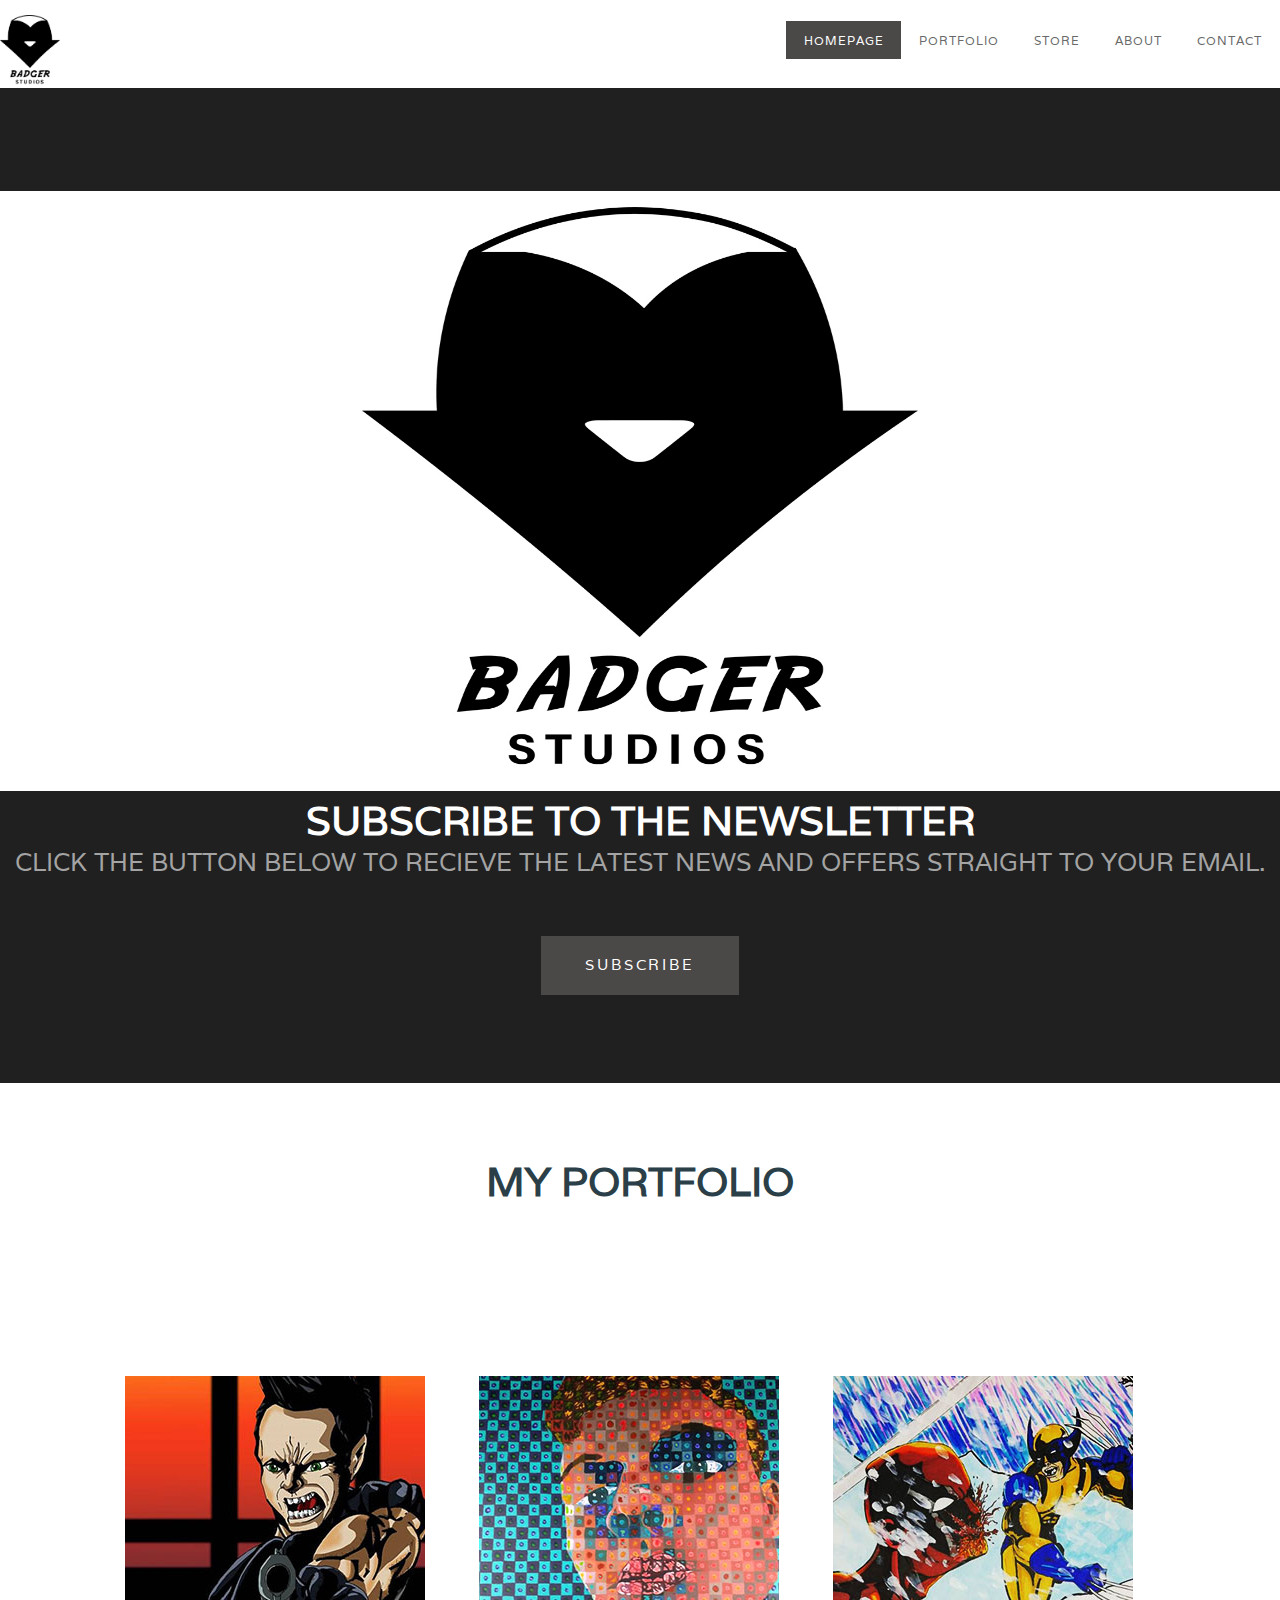
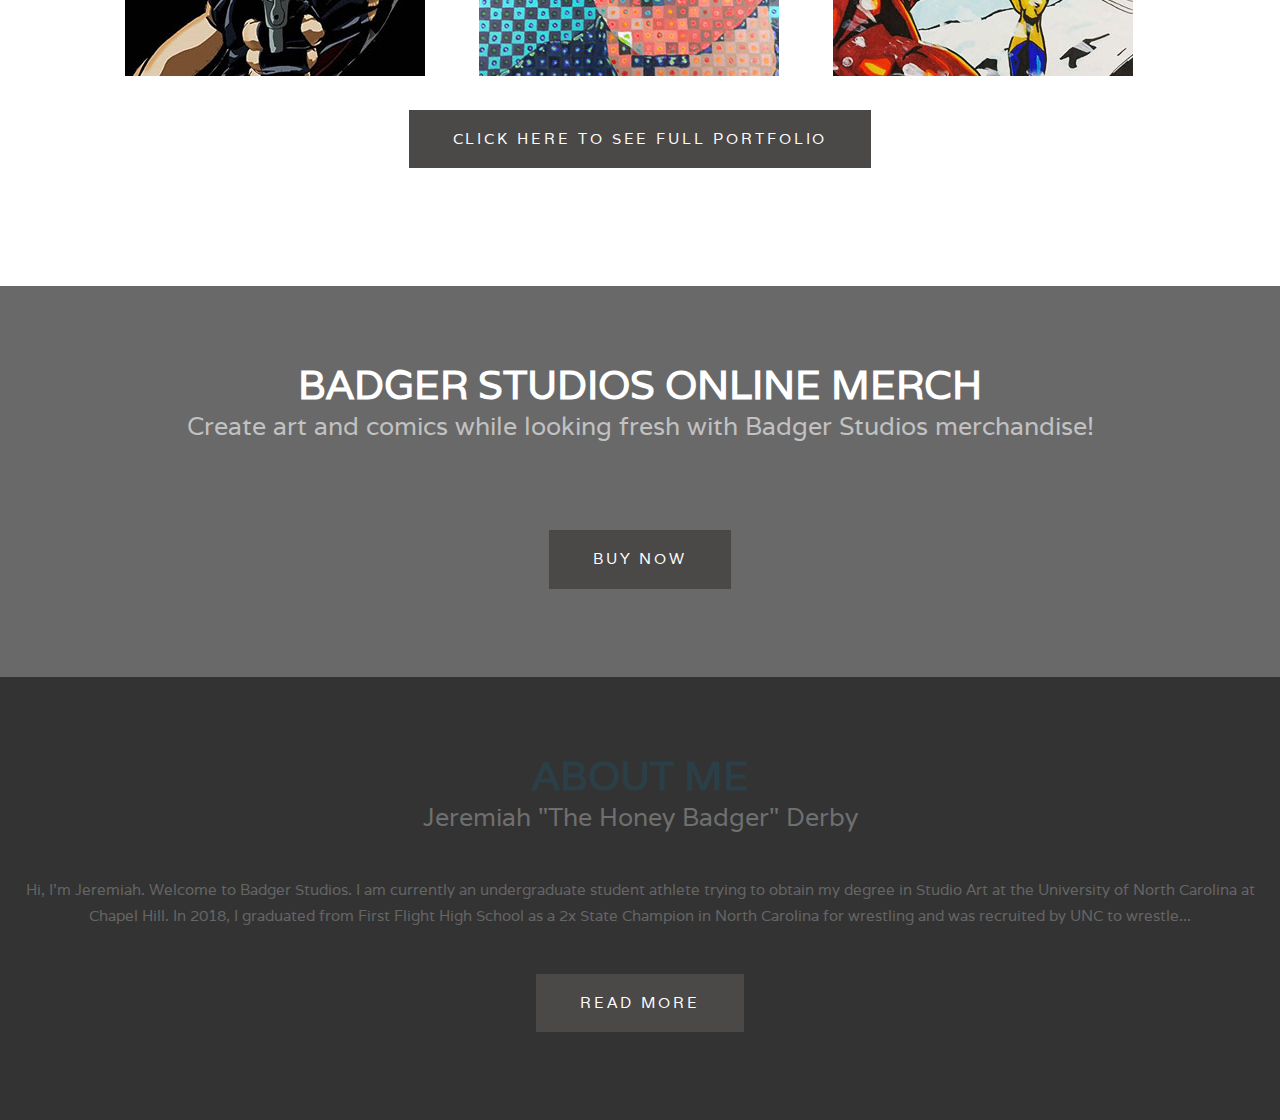
<file: index.html>
<!DOCTYPE html>

<html>
<head>
<meta http-equiv="Content-Type" content="text/html; charset=utf-8" />
<title></title>
<meta name="keywords" content="" />
<meta name="description" content="" />
<link href="http://fonts.googleapis.com/css?family=Varela" rel="stylesheet" />
<link href="default.css" rel="stylesheet" type="text/css" media="all" />
<link href="fonts.css" rel="stylesheet" type="text/css" media="all" />

</head>
<body>
<div id="wrapper">
	<div id="header-wrapper">
	<div id="header" class="container">
		<div id="logo">
			<a href="#">
			    <img src="images/Badger%20Studios%20Logo.png" alt="Badger Studios" style="width:60px;height:70px;">
			</a>
		</div>
		<div id="menu">
			<ul>
				<li class="current_page_item"><a href="#" accesskey="1" title="">Homepage</a></li>
				<li><a href="portfolio/portfolio.html" accesskey="2" title="">Portfolio</a></li>
				<li><a href="store/store.html" accesskey="3" title="">Store</a></li>
				<li><a href="about/about.html" accesskey="4" title="">About</a></li>
				<li><a href="contact/contact.html" accesskey="5" title="">Contact</a></li>
			</ul>
		</div>
	</div>
	</div>
	<div id="banner">
		<div class="container">
		<img src= "images/Wallpaper.jpg" alt="Badger Studios" style="width:100%;height:600px">
			<div class="title">
				<h2>Subscribe To The Newsletter</h2>
				<span class="byline">Click the button below to recieve the latest news and offers straight to your email.</span> </div>
			<ul class="actions">
				<li><a href="#" class="button">Subscribe</a></li>
			</ul>
		</div>
	</div>
	<div id="extra" class="container">
		<div class="title">
			<h2>My Portfolio</h2>
			<span class="byline"></span> </div>
			<div id="portfolio">
			<div class="preview">
			    <img src="images/preview1.jpg" alt="Rue Issue 1">
			</div>
                <div class="preview">
                    <img src="images/preview2.jpg" alt="Chuckclose Self Portrait">
                </div>
                <div class="preview">
                    <img src="images/preview3.jpg" alt="Wolverine V.S. Deadpool">
                </div>
        </div>
			<ul class="actions">
			<li><a href="portfolio/portfolio.html" class="button">Click Here To See Full Portfolio</a></li>
		</ul>
		</div>
		
	</div>
	<div id="featured">
		<div class="container">
			<div class="title">
				<h2>Badger Studios Online Merch</h2>
				<span class="byline">Create art and comics while looking fresh with Badger Studios merchandise!</span> </div>
			
		</div>
		<ul class="actions">
			<li><a href="store/store.html" class="button">Buy Now</a></li>
		</ul>
		
	</div>
	<div id="page" class="container">
		<div class="title">
			<h2>About Me</h2>
			<span class="byline">Jeremiah "The Honey Badger" Derby</span> </div>
		<p>Hi, I'm Jeremiah. Welcome to Badger Studios. I am currently an undergraduate student athlete trying to obtain my degree in Studio Art at the University of North Carolina at Chapel Hill. In 2018, I graduated from First Flight High School as a 2x State Champion in North Carolina for wrestling and was recruited by UNC to wrestle... </p>
		<ul class="actions">
			<li><a href="about/about.html" class="button">Read More</a></li>
		</ul>
</div>
</body>
</html>
</file>
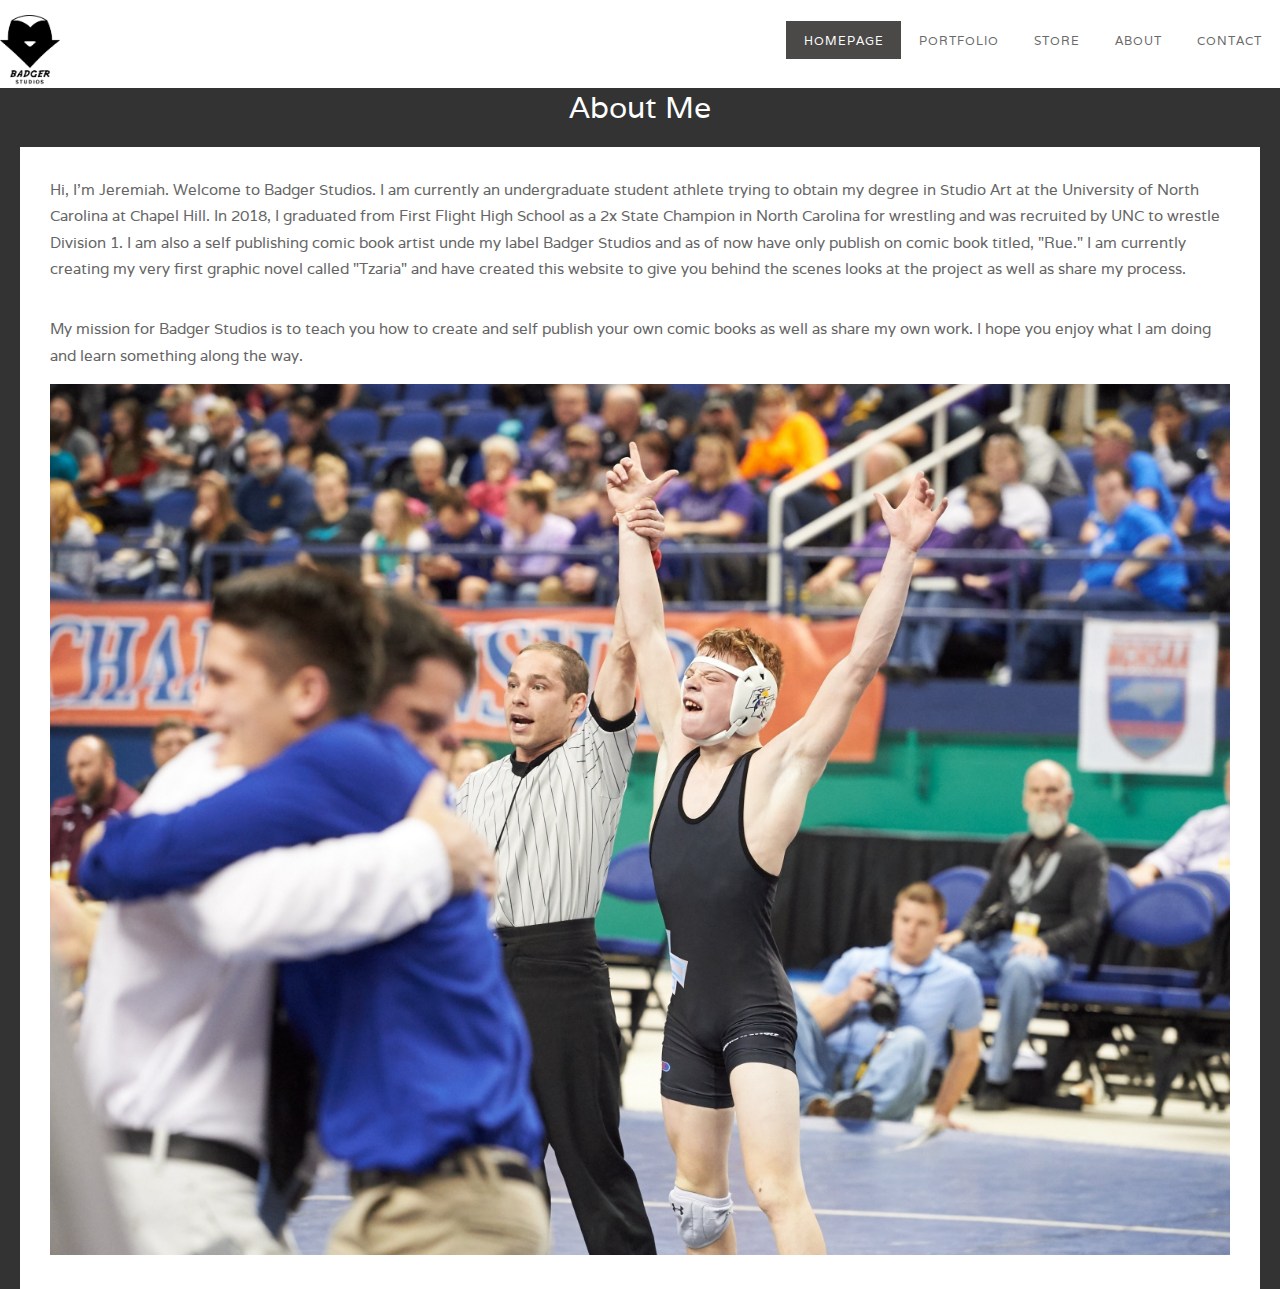
<file: about/about.html>
<!DOCTYPE html>

<html>
<head>
<meta http-equiv="Content-Type" content="text/html; charset=utf-8" />
<title></title>
<meta name="keywords" content="" />
<meta name="description" content="" />
<link href="http://fonts.googleapis.com/css?family=Varela" rel="stylesheet" />
<link href="about_styles.css" rel="stylesheet" type="text/css" media="all" />
<link href="../fonts.css" rel="stylesheet" type="text/css" media="all" />

</head>
<body>
<div id="wrapper">
	<div id="header-wrapper">
	<div id="header" class="container">
		<div id="logo">
			<a href="#">
			    <img src="../images/Badger%20Studios%20Logo.png" alt="Badger Studios" style="width:60px;height:70px;">
			</a>
		</div>
		<div id="menu">
			<ul>
				<li class="current_page_item"><a href="../index.html" accesskey="1" title="">Homepage</a></li>
				<li><a href="../portfolio/portfolio.html" accesskey="2" title="">Portfolio</a></li>
				<li><a href="../store/store.html" accesskey="3" title="">Store</a></li>
				<li><a href="../about/about.html" accesskey="4" title="">About</a></li>
				<li><a href="../contact/contact.html" accesskey="5" title="">Contact</a></li>
			</ul>
		</div>
	</div>
	</div>
    <div id="about_me">About Me</div>
    <div class="text">
    <p>Hi, I'm Jeremiah. Welcome to Badger Studios. I am currently an undergraduate student athlete trying to obtain my degree in Studio Art at the University of North Carolina at Chapel Hill. In 2018, I graduated from First Flight High School as a 2x State Champion in North Carolina for wrestling and was recruited by UNC to wrestle Division 1. I am also a self publishing comic book artist unde my label <strong>Badger Studios</strong> and as of now have only publish on comic book titled, "Rue." I am currently creating my very first graphic novel called "Tzaria" and have created this website to give you behind the scenes looks at the project as well as share my process.</p>
    <br>
    <p>My mission for Badger Studios is to teach you how to create and self publish your own comic books as well as share my own work. I hope you enjoy what I am doing and learn something along the way.</p>
    <img src= "../images/states1.jpg" alt= "Jeremiah Derby" style="width:100%">
    </div>
    </div>
    </body>
</html>
</file>
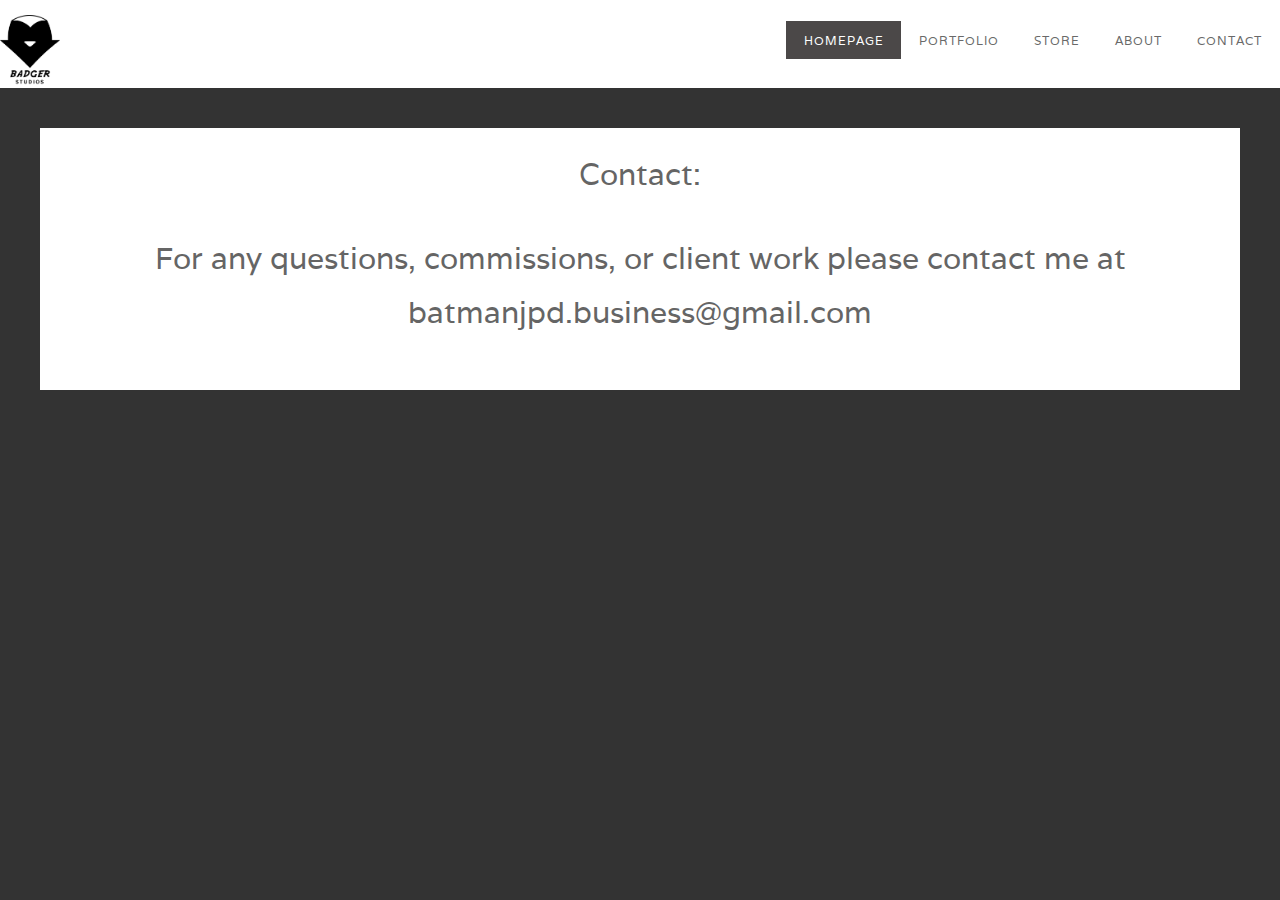
<file: contact/contact.html>
<!DOCTYPE html>

<html>
<head>
<meta http-equiv="Content-Type" content="text/html; charset=utf-8" />
<title></title>
<meta name="keywords" content="" />
<meta name="description" content="" />
<link href="http://fonts.googleapis.com/css?family=Varela" rel="stylesheet" />
<link href="contact_styles.css" rel="stylesheet" type="text/css" media="all" />
<link href="../fonts.css" rel="stylesheet" type="text/css" media="all" />

</head>
<body>
<div id="wrapper">
	<div id="header-wrapper">
	<div id="header" class="container">
		<div id="logo">
			<a href="#">
			    <img src="../images/Badger%20Studios%20Logo.png" alt="Badger Studios" style="width:60px;height:70px;">
			</a>
		</div>
		<div id="menu">
			<ul>
				<li class="current_page_item"><a href="../index.html" accesskey="1" title="">Homepage</a></li>
				<li><a href="../portfolio/portfolio.html" accesskey="2" title="">Portfolio</a></li>
				<li><a href="../store/store.html" accesskey="3" title="">Store</a></li>
				<li><a href="../about/about.html" accesskey="4" title="">About</a></li>
				<li><a href="../contact/contact.html" accesskey="5" title="">Contact</a></li>
			</ul>
		</div>
	</div>
	</div>
	
<div id="contact">
   <p>Contact:</p>
    <p>For any questions, commissions, or client work please contact me at batmanjpd.business@gmail.com</p>
</div>
    </div>
</body>
</html>
</file>
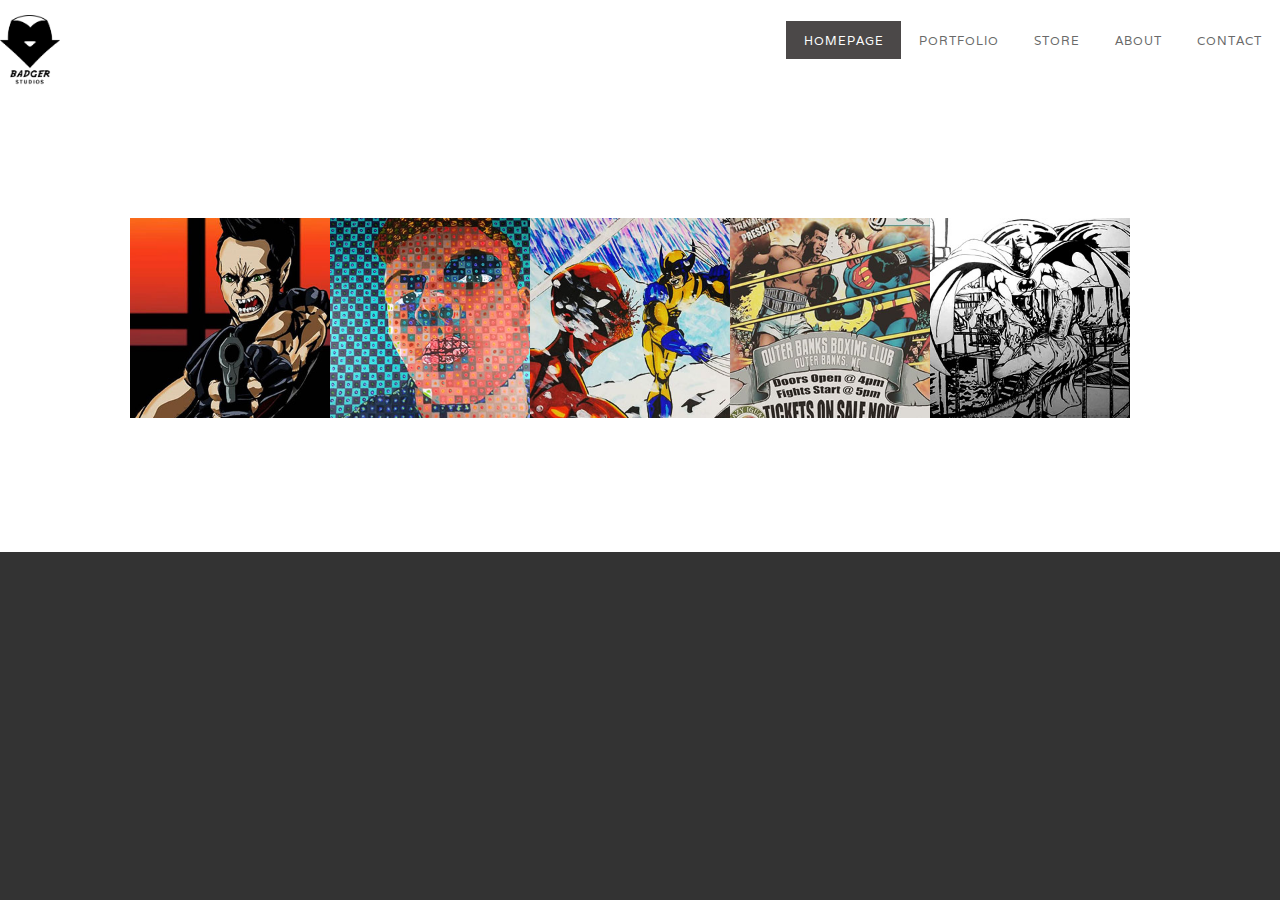
<file: portfolio/portfolio.html>
<!DOCTYPE html>

<html>
<head>
<meta http-equiv="Content-Type" content="text/html; charset=utf-8" />
<title></title>
<meta name="keywords" content="" />
<meta name="description" content="" />
<link href="http://fonts.googleapis.com/css?family=Varela" rel="stylesheet" />
<link href="port_styles.css" rel="stylesheet" type="text/css" media="all" />
<link href="../fonts.css" rel="stylesheet" type="text/css" media="all" />

</head>
<body>
<div id="wrapper">
	<div id="header-wrapper">
	<div id="header" class="container">
		<div id="logo">
			<a href="#">
			    <img src="../images/Badger%20Studios%20Logo.png" alt="Badger Studios" style="width:60px;height:70px;">
			</a>
		</div>
		<div id="menu">
			<ul>
				<li class="current_page_item"><a href="../index.html" accesskey="1" title="">Homepage</a></li>
				<li><a href="../portfolio/portfolio.html" accesskey="2" title="">Portfolio</a></li>
				<li><a href="../store/store.html" accesskey="3" title="">Store</a></li>
				<li><a href="../about/about.html" accesskey="4" title="">About</a></li>
				<li><a href="../contact/contact.html" accesskey="5" title="">Contact</a></li>
			</ul>
		</div>
	</div>
	</div>
    <div id="gallery">
        <div class="row">
            <div class="image">
                <img src="../images/preview1.jpg" alt="Rue Issue 1 Cover" style="width:200px;height:200px;">
            </div>
            <div class="image">
                <img src="../images/preview2.jpg" alt="Chuckclose Self Portrait" style="width:200px;height:200px;">
            </div>
            <div class="image">
                <img src="../images/preview3.jpg" alt="Wolverine V.S. Deadpool" style="width:200px;height:200px;">
            </div>
            <div class="image">
                <img src="../images/preview4.jpg" alt="Boxing Event Flyer" style="width:200px;height:200px;">
            </div>
            <div class="image">
                <img src="../images/preview5.jpg" alt="Batman and Red Hood" style="width:200px;height:200px;">
            </div>
        </div>
    </div>
    </div>
</body>
</html>
</file>
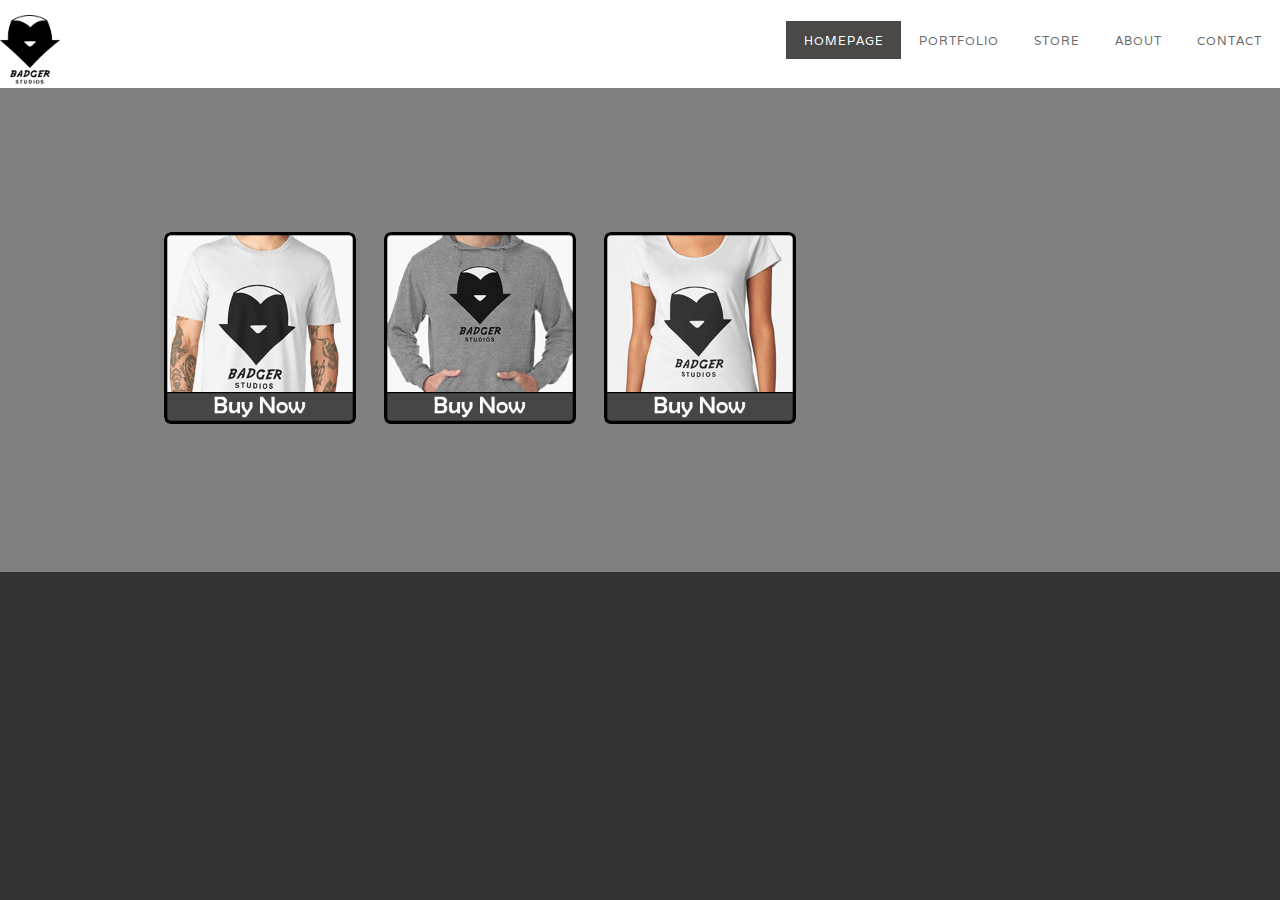
<file: store/store.html>
<!DOCTYPE html>

<html>
<head>
<meta http-equiv="Content-Type" content="text/html; charset=utf-8" />
<title></title>
<meta name="keywords" content="" />
<meta name="description" content="" />
<link href="http://fonts.googleapis.com/css?family=Varela" rel="stylesheet" />
<link href="store_styles.css" rel="stylesheet" type="text/css" media="all" />
<link href="../fonts.css" rel="stylesheet" type="text/css" media="all" />

</head>
<body>
<div id="wrapper">
	<div id="header-wrapper">
	<div id="header" class="container">
		<div id="logo">
			<a href="#">
			    <img src="../images/Badger%20Studios%20Logo.png" alt="Badger Studios" style="width:60px;height:70px;">
			</a>
		</div>
		<div id="menu">
			<ul>
				<li class="current_page_item"><a href="../index.html" accesskey="1" title="">Homepage</a></li>
				<li><a href="../portfolio/portfolio.html" accesskey="2" title="">Portfolio</a></li>
				<li><a href="../store/store.html" accesskey="3" title="">Store</a></li>
				<li><a href="../about/about.html" accesskey="4" title="">About</a></li>
				<li><a href="../contact/contact.html" accesskey="5" title="">Contact</a></li>
			</ul>
		</div>
	</div>
	</div>
	<div id="shop">
        <div class="products">
            <div class="item">
               <a href="https://www.redbubble.com/people/batmanjpd/works/35512653-badger-studios-logo?asc=u&p=mens-premium-t-shirt&rel=carousel">
                <img src="../images/item1.png" alt="Rue Issue 1 Cover" style="width:200px;height:200px;">
                </a>
            </div>
            <div class="item">
               <a href="https://www.redbubble.com/people/batmanjpd/works/35512653-badger-studios-logo?asc=u&p=womens-premium-t-shirt&rel=carousel">
                <img src="../images/item2.png" alt="Chuckclose Self Portrait" style="width:200px;height:200px;">
                </a>
            </div>
            <div class="item">
               <a href="https://www.redbubble.com/people/batmanjpd/works/35512653-badger-studios-logo?asc=u&p=lightweight-hoodie&rel=carousel">
                <img src="../images/item3.png" alt="Wolverine V.S. Deadpool" style="width:200px;height:200px;">
                </a>
            </div>
        </div>
    </div>
    </div>
</body>
</html>
</file>
<file: default.css>
html, body
	{
		height: 100%;
	}
	
	body
	{
		margin: 0px;
		padding: 0px;
		background: #333333;
		font-family: 'Varela', sans-serif;
		font-size: 11pt;
		font-weight: 300;
		color: #656565;
	}
	
	
	h1, h2, h3
	{
		margin: 0;
		padding: 0;
		font-weight: 700;
		color: #2B3F48;
	}
	
	p, ol, ul
	{
		margin-top: 0;
	}
	
	ol, ul
	{
		padding: 0;
		list-style: none;
	}
	
	ul.actions
	{
		text-align: center;
	}
		
		ul.actions li
		{
		}
	
	p
	{
		line-height: 180%;
	}
	
	strong
	{
	}
	
	a
	{
		color: #0000FF;
	}
	
	a:hover
	{
		text-decoration: none;
	}
	
	.container
	{
		overflow: hidden;
		margin: 0em auto;
		
	}
	


/*********************************************************************************/
/* List Styles                                                                   */
/*********************************************************************************/

	ul.staff
	{
		margin-bottom: 3em;
	}

	ul.staff li
	{
		display: inline-block;
	}
	
	ul.staff li img
	{
		width: 80%;
		border-radius: 50%;
	}


/*********************************************************************************/
/* Button Style                                                                  */
/*********************************************************************************/

	.button
	{
		display: inline-block;
		padding: 0em 3em;
		background: #4B4848;
		letter-spacing: 0.20em;
		line-height: 4em;
		text-decoration: none;
		text-transform: uppercase;
		font-weight: 400;
		font-size: 1em;
		color: #FFF;
	}
	
	.button:before
	{
		display: inline-block;
		background: #FFC31F;
		margin-right: 1em;
		width: 40px;
		height: 40px;
		line-height: 40px;
		border-radius: 20px;
		text-align: center;
		color: #272925;
	}
	
/*********************************************************************************/
/* Heading Titles                                                                */
/*********************************************************************************/

	.title
	{
		margin-bottom: 3em;
	}
	
	.title h2
	{
		text-transform: uppercase;
		font-size: 2.7em;
	}
	
	.title .byline
	{
		font-size: 1.7em;
		color: #6F6F6F;
	}
		
/*********************************************************************************/
/* 4-column                                                                      */
/*********************************************************************************/

	.box1,
	.box2,
	.box3,
	.box4
	{
		width: 235px;
	}
	
	.box1,
	.box2,
	.box3,
	{
		float: left;
		margin-right: 20px;
	}
	
	.box4
	{
		float: right;
	}
	
/*********************************************************************************/
/* 3-column                                                                      */
/*********************************************************************************/

	.boxA,
	.boxB,
	.boxC
	{
		width: 320px;
	}

	.boxA,
	.boxB
	{
		float: left;
		margin-right: 20px;
	}
	
	.boxC
	{
		float: left;
	}

/*********************************************************************************/
/* 2-column                                                                      */
/*********************************************************************************/

	.tbox1,
	.tbox2
	{
		width: 575px;
	}
	
	.tbox1
	{
		float: left;
	}

	.tbox2
	{
		float: right;
	}
	
	#wrapper
	{
		background: #FFF;
	}

/*********************************************************************************/
/* Header                                                                        */
/*********************************************************************************/

	#header-wrapper
	{
		background: white;
	}

	#header
	{
		position: relative;
		padding: 3em 0em;
	}

/*********************************************************************************/
/* Logo                                                                          */
/*********************************************************************************/

	#logo
	{
		position: absolute;
		top: 1em;
		left: 0;
	}
	
	#logo h1
	{
		color: #FFF;
	}
	
	#logo a
	{
		text-decoration: none;
		text-transform: uppercase;
		color: #FFF;
	}

/*********************************************************************************/
/* Menu                                                                          */
/*********************************************************************************/

	#menu
	{
		position: absolute;
		top: 2em;
		right: 0;
	}
	
	#menu ul
	{
		display: inline-block;
	}
	
	#menu li
	{
		display: block;
		float: left;
		text-align: center;
	}
	
	#menu li a, #menu li span
	{
		padding: 1em 1.5em;
		letter-spacing: 1px;
		text-decoration: none;
		text-transform: uppercase;
		font-size: 0.8em;
		color: dimgray;
	}
	
	#menu li:hover a, #menu li.active a, #menu li.active span
	{
		color: lightskyblue;
	}
	
	#menu .current_page_item a
	{
		background: #4B4848;
		color: #FFF;
	}
	
	#menu .icon
	{
	}

/*********************************************************************************/
/* Banner                                                                        */
/*********************************************************************************/

	#banner
	{
		overflow: hidden;
		padding: 7em 0em 5em 0em;
		background: #202020;
		background-size: cover;
		text-align: center;
		color: rgba(255,255,255,.8);
	}

	#banner .title
	{
		margin-bottom: 1em;
		text-transform: uppercase !important;
	}

	#banner .title h2
	{
		color: #FFF;
	}

	#banner .title .byline
	{
		color: rgba(255,255,255,.6);
	}
	
	#banner .button
	{
		margin-top: 3em;
		background: #4B4848 !important;
	}

/*********************************************************************************/
/* Page                                                                          */
/*********************************************************************************/

	#page
	{
		padding: 5em 0em;
		text-align: center;
	}
	
	#page .button
	{
		margin-top: 2em;
		display: inline-block;
		text-align: center;
	}

/*********************************************************************************/
/* Featured                                                                      */
/*********************************************************************************/

	#featured
	{
		overflow: hidden;
		padding: 5em 0em;
		background: dimgray;
		color: rgba(255,255,255,.8);
		text-align: center;
	}

	#featured a
	{
		color: rgba(255,255,255,1);
	}
	
	#featured .button
	{
		margin-top: 3em;
		font-size: 1em;
		color: white;
	}

	#featured .title
	{
	}

	#featured .title h2
	{
		color: #FFF;
	}

	#featured .title .byline
	{
		color: rgba(255,255,255,.6);
	}

/*********************************************************************************/
/* Featured                                                                      */
/*********************************************************************************/



	#extra
	{
		overflow: hidden;
		padding: 5em 0em;
	}
	
	#extra .title
	{
		text-align: center;
	}
	
	#extra .button
	{
		
        margin-top: 2em;
        margin-bottom: 2em;
	}
	
	#extra .fa
	{
		display: block;
		margin-bottom: 0.5em;
		text-align: center;
		font-size: 3em;
	}

.portfolio {
     border: 1px solid #ccc;
    text-align: center;
}

.preview {
   display: inline-block;
    width: 100px;
    height: 100px;
    background: #ccc;
    margin: 125px;
}
</file>
<file: about/about_styles.css>
html, body
	{
		height: 100%;
	}
	
	body
	{
		margin: 0px;
		padding: 0px;
		background: #333333;
		font-family: 'Varela', sans-serif;
		font-size: 11pt;
		font-weight: 300;
		color: #656565;
	}
	
	
	h1, h2, h3
	{
		margin: 0;
		padding: 0;
		font-weight: 700;
		color: #2B3F48;
	}
	
	p, ol, ul
	{
		margin-top: 0;
	}
	
	ol, ul
	{
		padding: 0;
		list-style: none;
	}
	
	ul.actions
	{
		text-align: center;
	}
		
		ul.actions li
		{
		}
	
	p
	{
		line-height: 180%;
	}
	
	strong
	{
	}
	
	a
	{
		color: #0000FF;
	}
	
	a:hover
	{
		text-decoration: none;
	}
	
	.container
	{
		overflow: hidden;
		margin: 0em auto;
		
	}
	


/*********************************************************************************/
/* List Styles                                                                   */
/*********************************************************************************/

	ul.staff
	{
		margin-bottom: 3em;
	}

	ul.staff li
	{
		display: inline-block;
	}
	
	ul.staff li img
	{
		width: 80%;
		border-radius: 50%;
	}
/*********************************************************************************/
/* Heading Titles                                                                */
/*********************************************************************************/

	.title
	{
		margin-bottom: 3em;
	}
	
	.title h2
	{
		text-transform: uppercase;
		font-size: 2.7em;
	}
	
	.title .byline
	{
		font-size: 1.7em;
		color: #6F6F6F;
	}

/*********************************************************************************/
/* Header                                                                        */
/*********************************************************************************/

	#header-wrapper
	{
		background: white;
	}

	#header
	{
		position: relative;
		padding: 3em 0em;
	}

/*********************************************************************************/
/* Logo                                                                          */
/*********************************************************************************/

	#logo
	{
		position: absolute;
		top: 1em;
		left: 0;
	}
	
	#logo h1
	{
		color: #FFF;
	}
	
	#logo a
	{
		text-decoration: none;
		text-transform: uppercase;
		color: #FFF;
	}

/*********************************************************************************/
/* Menu                                                                          */
/*********************************************************************************/

	#menu
	{
		position: absolute;
		top: 2em;
		right: 0;
	}
	
	#menu ul
	{
		display: inline-block;
	}
	
	#menu li
	{
		display: block;
		float: left;
		text-align: center;
	}
	
	#menu li a, #menu li span
	{
		padding: 1em 1.5em;
		letter-spacing: 1px;
		text-decoration: none;
		text-transform: uppercase;
		font-size: 0.8em;
		color: dimgray;
	}
	
	#menu li:hover a, #menu li.active a, #menu li.active span
	{
		color: lightskyblue;
	}
	
	#menu .current_page_item a
	{
		background: #4B4848;
		color: #FFF;
	}
	
	#menu .icon
	{
	}
#about_me{
    text-align: center;
    color:white;
    font-size: 30px;
}

.text {
    background-color: white;
    margin: 20px;
    padding: 30px;
}
</file>
<file: contact/contact_styles.css>
html, body
	{
		height: 100%;
	}
	
	body
	{
		margin: 0px;
		padding: 0px;
		background: #333333;
		font-family: 'Varela', sans-serif;
		font-size: 11pt;
		font-weight: 300;
		color: #656565;
	}
	
	
	h1, h2, h3
	{
		margin: 0;
		padding: 0;
		font-weight: 700;
		color: #2B3F48;
	}
	
	p, ol, ul
	{
		margin-top: 0;
	}
	
	ol, ul
	{
		padding: 0;
		list-style: none;
	}
	
	ul.actions
	{
		text-align: center;
	}
		
		ul.actions li
		{
		}
	
	p
	{
		line-height: 180%;
	}
	
	strong
	{
	}
	
	a
	{
		color: #0000FF;
	}
	
	a:hover
	{
		text-decoration: none;
	}
	
	.container
	{
		overflow: hidden;
		margin: 0em auto;
		
	}
	


/*********************************************************************************/
/* List Styles                                                                   */
/*********************************************************************************/

	ul.staff
	{
		margin-bottom: 3em;
	}

	ul.staff li
	{
		display: inline-block;
	}
	
	ul.staff li img
	{
		width: 80%;
		border-radius: 50%;
	}
/*********************************************************************************/
/* Heading Titles                                                                */
/*********************************************************************************/

	.title
	{
		margin-bottom: 3em;
	}
	
	.title h2
	{
		text-transform: uppercase;
		font-size: 2.7em;
	}
	
	.title .byline
	{
		font-size: 1.7em;
		color: #6F6F6F;
	}

/*********************************************************************************/
/* Header                                                                        */
/*********************************************************************************/

	#header-wrapper
	{
		background: white;
	}

	#header
	{
		position: relative;
		padding: 3em 0em;
	}

/*********************************************************************************/
/* Logo                                                                          */
/*********************************************************************************/

	#logo
	{
		position: absolute;
		top: 1em;
		left: 0;
	}
	
	#logo h1
	{
		color: #FFF;
	}
	
	#logo a
	{
		text-decoration: none;
		text-transform: uppercase;
		color: #FFF;
	}

/*********************************************************************************/
/* Menu                                                                          */
/*********************************************************************************/

	#menu
	{
		position: absolute;
		top: 2em;
		right: 0;
	}
	
	#menu ul
	{
		display: inline-block;
	}
	
	#menu li
	{
		display: block;
		float: left;
		text-align: center;
	}
	
	#menu li a, #menu li span
	{
		padding: 1em 1.5em;
		letter-spacing: 1px;
		text-decoration: none;
		text-transform: uppercase;
		font-size: 0.8em;
		color: dimgray;
	}
	
	#menu li:hover a, #menu li.active a, #menu li.active span
	{
		color: lightskyblue;
	}
	
	#menu .current_page_item a
	{
		background: #4B4848;
		color: #FFF;
	}
	
	#menu .icon
	{
	}

#contact {
    background-color: white;
    margin: 40px;
    text-align: center;
    font-size: 30px;
    padding: 20px;
}
</file>
<file: portfolio/port_styles.css>
html, body
	{
		height: 100%;
	}
	
	body
	{
		margin: 0px;
		padding: 0px;
		background: #333333;
		font-family: 'Varela', sans-serif;
		font-size: 11pt;
		font-weight: 300;
		color: #656565;
	}
	
	
	h1, h2, h3
	{
		margin: 0;
		padding: 0;
		font-weight: 700;
		color: #2B3F48;
	}
	
	p, ol, ul
	{
		margin-top: 0;
	}
	
	ol, ul
	{
		padding: 0;
		list-style: none;
	}
	
	ul.actions
	{
		text-align: center;
	}
		
		ul.actions li
		{
		}
	
	p
	{
		line-height: 180%;
	}
	
	strong
	{
	}
	
	a
	{
		color: #0000FF;
	}
	
	a:hover
	{
		text-decoration: none;
	}
	
	.container
	{
		overflow: hidden;
		margin: 0em auto;
		
	}
	


/*********************************************************************************/
/* List Styles                                                                   */
/*********************************************************************************/

	ul.staff
	{
		margin-bottom: 3em;
	}

	ul.staff li
	{
		display: inline-block;
	}
	
	ul.staff li img
	{
		width: 80%;
		border-radius: 50%;
	}
/*********************************************************************************/
/* Heading Titles                                                                */
/*********************************************************************************/

	.title
	{
		margin-bottom: 3em;
	}
	
	.title h2
	{
		text-transform: uppercase;
		font-size: 2.7em;
	}
	
	.title .byline
	{
		font-size: 1.7em;
		color: #6F6F6F;
	}

/*********************************************************************************/
/* Header                                                                        */
/*********************************************************************************/

	#header-wrapper
	{
		background: white;
	}

	#header
	{
		position: relative;
		padding: 3em 0em;
	}

/*********************************************************************************/
/* Logo                                                                          */
/*********************************************************************************/

	#logo
	{
		position: absolute;
		top: 1em;
		left: 0;
	}
	
	#logo h1
	{
		color: #FFF;
	}
	
	#logo a
	{
		text-decoration: none;
		text-transform: uppercase;
		color: #FFF;
	}

/*********************************************************************************/
/* Menu                                                                          */
/*********************************************************************************/

	#menu
	{
		position: absolute;
		top: 2em;
		right: 0;
	}
	
	#menu ul
	{
		display: inline-block;
	}
	
	#menu li
	{
		display: block;
		float: left;
		text-align: center;
	}
	
	#menu li a, #menu li span
	{
		padding: 1em 1.5em;
		letter-spacing: 1px;
		text-decoration: none;
		text-transform: uppercase;
		font-size: 0.8em;
		color: dimgray;
	}
	
	#menu li:hover a, #menu li.active a, #menu li.active span
	{
		color: lightskyblue;
	}
	
	#menu .current_page_item a
	{
		background: #4B4848;
		color: #FFF;
	}
	
	#menu .icon
	{
	}


#gallery {
    background-color: white;
}

.row {
    display: inline-flex;
    width: 80%;
    margin: 130px;
    flex-wrap: wrap;
}
</file>
<file: store/store_styles.css>
html, body
	{
		height: 100%;
	}
	
	body
	{
		margin: 0px;
		padding: 0px;
		background: #333333;
		font-family: 'Varela', sans-serif;
		font-size: 11pt;
		font-weight: 300;
		color: #656565;
	}
	
	
	h1, h2, h3
	{
		margin: 0;
		padding: 0;
		font-weight: 700;
		color: #2B3F48;
	}
	
	p, ol, ul
	{
		margin-top: 0;
	}
	
	ol, ul
	{
		padding: 0;
		list-style: none;
	}
	
	ul.actions
	{
		text-align: center;
	}
		
		ul.actions li
		{
		}
	
	p
	{
		line-height: 180%;
	}
	
	strong
	{
	}
	
	a
	{
		color: #0000FF;
	}
	
	a:hover
	{
		text-decoration: none;
	}
	
	.container
	{
		overflow: hidden;
		margin: 0em auto;
		
	}
	


/*********************************************************************************/
/* List Styles                                                                   */
/*********************************************************************************/

	ul.staff
	{
		margin-bottom: 3em;
	}

	ul.staff li
	{
		display: inline-block;
	}
	
	ul.staff li img
	{
		width: 80%;
		border-radius: 50%;
	}
/*********************************************************************************/
/* Heading Titles                                                                */
/*********************************************************************************/

	.title
	{
		margin-bottom: 3em;
	}
	
	.title h2
	{
		text-transform: uppercase;
		font-size: 2.7em;
	}
	
	.title .byline
	{
		font-size: 1.7em;
		color: #6F6F6F;
	}

/*********************************************************************************/
/* Header                                                                        */
/*********************************************************************************/

	#header-wrapper
	{
		background: white;
	}

	#header
	{
		position: relative;
		padding: 3em 0em;
	}

/*********************************************************************************/
/* Logo                                                                          */
/*********************************************************************************/

	#logo
	{
		position: absolute;
		top: 1em;
		left: 0;
	}
	
	#logo h1
	{
		color: #FFF;
	}
	
	#logo a
	{
		text-decoration: none;
		text-transform: uppercase;
		color: #FFF;
	}

/*********************************************************************************/
/* Menu                                                                          */
/*********************************************************************************/

	#menu
	{
		position: absolute;
		top: 2em;
		right: 0;
	}
	
	#menu ul
	{
		display: inline-block;
	}
	
	#menu li
	{
		display: block;
		float: left;
		text-align: center;
	}
	
	#menu li a, #menu li span
	{
		padding: 1em 1.5em;
		letter-spacing: 1px;
		text-decoration: none;
		text-transform: uppercase;
		font-size: 0.8em;
		color: dimgray;
	}
	
	#menu li:hover a, #menu li.active a, #menu li.active span
	{
		color: lightskyblue;
	}
	
	#menu .current_page_item a
	{
		background: #4B4848;
		color: #FFF;
	}
	
	#menu .icon
	{
	}

#shop {
    background-color: gray;
}

.products {
    display: inline-flex;
    width: 80%;
    padding: 10px;
    margin: 130px;
    flex-wrap: wrap;
}

.item {
    margin-left: 20px;
}
</file>
<file: fonts.css>
@charset 'UTF-8';

@font-face{font-family:'FontAwesome';src:url('font/fontawesome-webfont.eot?v=4.0.1');src:url('font/fontawesome-webfont.eot?#iefix&v=4.0.1') format('embedded-opentype'),url('font/fontawesome-webfont.woff?v=4.0.1') format('woff'),url('font/fontawesome-webfont.ttf?v=4.0.1') format('truetype'),url('font/fontawesome-webfont.svg?v=4.0.1#fontawesomeregular') format('svg');font-weight:normal;font-style:normal}

/*********************************************************************************/
/* Icons                                                                         */
/* Powered by Font Awesome by Dave Gandy | http://fontawesome.io                 */
/* Licensed under the SIL OFL 1.1 (font), MIT (CSS)                              */
/*********************************************************************************/

	.fa
	{
		text-decoration: none;
	}

		.fa:before
		{
			display:inline-block;
			font-family: FontAwesome;
			font-size: 1.25em;
			text-decoration: none;
			font-style: normal;
			font-weight: normal;
			line-height: 1;
			-webkit-font-smoothing:antialiased;
			-moz-osx-font-smoothing:grayscale;
		}

		.fa-lg{font-size:1.3333333333333333em;line-height:.75em;vertical-align:-15%}
		.fa-2x{font-size:2em}
		.fa-3x{font-size:3em}
		.fa-4x{font-size:4em}
		.fa-5x{font-size:5em}
		.fa-fw{width:1.2857142857142858em;text-align:center}
		.fa-ul{padding-left:0;margin-left:2.142857142857143em;list-style-type:none}.fa-ul>li{position:relative}
		.fa-li{position:absolute;left:-2.142857142857143em;width:2.142857142857143em;top:.14285714285714285em;text-align:center}.fa-li.fa-lg{left:-1.8571428571428572em}
		.fa-border{padding:.2em .25em .15em;border:solid .08em #eee;border-radius:.1em}
		.pull-right{float:right}
		.pull-left{float:left}
		.fa.pull-left{margin-right:.3em}
		.fa.pull-right{margin-left:.3em}
		.fa-spin{-webkit-animation:spin 2s infinite linear;-moz-animation:spin 2s infinite linear;-o-animation:spin 2s infinite linear;animation:spin 2s infinite linear}
		@-moz-keyframes spin{0%{-moz-transform:rotate(0deg)} 100%{-moz-transform:rotate(359deg)}}@-webkit-keyframes spin{0%{-webkit-transform:rotate(0deg)} 100%{-webkit-transform:rotate(359deg)}}@-o-keyframes spin{0%{-o-transform:rotate(0deg)} 100%{-o-transform:rotate(359deg)}}@-ms-keyframes spin{0%{-ms-transform:rotate(0deg)} 100%{-ms-transform:rotate(359deg)}}@keyframes spin{0%{transform:rotate(0deg)} 100%{transform:rotate(359deg)}}.fa-rotate-90{filter:progid:DXImageTransform.Microsoft.BasicImage(rotation=1);-webkit-transform:rotate(90deg);-moz-transform:rotate(90deg);-ms-transform:rotate(90deg);-o-transform:rotate(90deg);transform:rotate(90deg)}
		.fa-rotate-180{filter:progid:DXImageTransform.Microsoft.BasicImage(rotation=2);-webkit-transform:rotate(180deg);-moz-transform:rotate(180deg);-ms-transform:rotate(180deg);-o-transform:rotate(180deg);transform:rotate(180deg)}
		.fa-rotate-270{filter:progid:DXImageTransform.Microsoft.BasicImage(rotation=3);-webkit-transform:rotate(270deg);-moz-transform:rotate(270deg);-ms-transform:rotate(270deg);-o-transform:rotate(270deg);transform:rotate(270deg)}
		.fa-flip-horizontal{filter:progid:DXImageTransform.Microsoft.BasicImage(rotation=0, mirror=1);-webkit-transform:scale(-1, 1);-moz-transform:scale(-1, 1);-ms-transform:scale(-1, 1);-o-transform:scale(-1, 1);transform:scale(-1, 1)}
		.fa-flip-vertical{filter:progid:DXImageTransform.Microsoft.BasicImage(rotation=2, mirror=1);-webkit-transform:scale(1, -1);-moz-transform:scale(1, -1);-ms-transform:scale(1, -1);-o-transform:scale(1, -1);transform:scale(1, -1)}
		.fa-stack{position:relative;display:inline-block;width:2em;height:2em;line-height:2em;vertical-align:middle}
		.fa-stack-1x,.fa-stack-2x{position:absolute;left:0;width:100%;text-align:center}
		.fa-stack-1x{line-height:inherit}
		.fa-stack-2x{font-size:2em}
		.fa-inverse{color:#fff}
		.fa-glass:before{content:"\f000"}
		.fa-music:before{content:"\f001"}
		.fa-search:before{content:"\f002"}
		.fa-envelope-o:before{content:"\f003"}
		.fa-heart:before{content:"\f004"}
		.fa-star:before{content:"\f005"}
		.fa-star-o:before{content:"\f006"}
		.fa-user:before{content:"\f007"}
		.fa-film:before{content:"\f008"}
		.fa-th-large:before{content:"\f009"}
		.fa-th:before{content:"\f00a"}
		.fa-th-list:before{content:"\f00b"}
		.fa-check:before{content:"\f00c"}
		.fa-times:before{content:"\f00d"}
		.fa-search-plus:before{content:"\f00e"}
		.fa-search-minus:before{content:"\f010"}
		.fa-power-off:before{content:"\f011"}
		.fa-signal:before{content:"\f012"}
		.fa-gear:before,.fa-cog:before{content:"\f013"}
		.fa-trash-o:before{content:"\f014"}
		.fa-home:before{content:"\f015"}
		.fa-file-o:before{content:"\f016"}
		.fa-clock-o:before{content:"\f017"}
		.fa-road:before{content:"\f018"}
		.fa-download:before{content:"\f019"}
		.fa-arrow-circle-o-down:before{content:"\f01a"}
		.fa-arrow-circle-o-up:before{content:"\f01b"}
		.fa-inbox:before{content:"\f01c"}
		.fa-play-circle-o:before{content:"\f01d"}
		.fa-rotate-right:before,.fa-repeat:before{content:"\f01e"}
		.fa-refresh:before{content:"\f021"}
		.fa-list-alt:before{content:"\f022"}
		.fa-lock:before{content:"\f023"}
		.fa-flag:before{content:"\f024"}
		.fa-headphones:before{content:"\f025"}
		.fa-volume-off:before{content:"\f026"}
		.fa-volume-down:before{content:"\f027"}
		.fa-volume-up:before{content:"\f028"}
		.fa-qrcode:before{content:"\f029"}
		.fa-barcode:before{content:"\f02a"}
		.fa-tag:before{content:"\f02b"}
		.fa-tags:before{content:"\f02c"}
		.fa-book:before{content:"\f02d"}
		.fa-bookmark:before{content:"\f02e"}
		.fa-print:before{content:"\f02f"}
		.fa-camera:before{content:"\f030"}
		.fa-font:before{content:"\f031"}
		.fa-bold:before{content:"\f032"}
		.fa-italic:before{content:"\f033"}
		.fa-text-height:before{content:"\f034"}
		.fa-text-width:before{content:"\f035"}
		.fa-align-left:before{content:"\f036"}
		.fa-align-center:before{content:"\f037"}
		.fa-align-right:before{content:"\f038"}
		.fa-align-justify:before{content:"\f039"}
		.fa-list:before{content:"\f03a"}
		.fa-dedent:before,.fa-outdent:before{content:"\f03b"}
		.fa-indent:before{content:"\f03c"}
		.fa-video-camera:before{content:"\f03d"}
		.fa-picture-o:before{content:"\f03e"}
		.fa-pencil:before{content:"\f040"}
		.fa-map-marker:before{content:"\f041"}
		.fa-adjust:before{content:"\f042"}
		.fa-tint:before{content:"\f043"}
		.fa-edit:before,.fa-pencil-square-o:before{content:"\f044"}
		.fa-share-square-o:before{content:"\f045"}
		.fa-check-square-o:before{content:"\f046"}
		.fa-move:before{content:"\f047"}
		.fa-step-backward:before{content:"\f048"}
		.fa-fast-backward:before{content:"\f049"}
		.fa-backward:before{content:"\f04a"}
		.fa-play:before{content:"\f04b"}
		.fa-pause:before{content:"\f04c"}
		.fa-stop:before{content:"\f04d"}
		.fa-forward:before{content:"\f04e"}
		.fa-fast-forward:before{content:"\f050"}
		.fa-step-forward:before{content:"\f051"}
		.fa-eject:before{content:"\f052"}
		.fa-chevron-left:before{content:"\f053"}
		.fa-chevron-right:before{content:"\f054"}
		.fa-plus-circle:before{content:"\f055"}
		.fa-minus-circle:before{content:"\f056"}
		.fa-times-circle:before{content:"\f057"}
		.fa-check-circle:before{content:"\f058"}
		.fa-question-circle:before{content:"\f059"}
		.fa-info-circle:before{content:"\f05a"}
		.fa-crosshairs:before{content:"\f05b"}
		.fa-times-circle-o:before{content:"\f05c"}
		.fa-check-circle-o:before{content:"\f05d"}
		.fa-ban:before{content:"\f05e"}
		.fa-arrow-left:before{content:"\f060"}
		.fa-arrow-right:before{content:"\f061"}
		.fa-arrow-up:before{content:"\f062"}
		.fa-arrow-down:before{content:"\f063"}
		.fa-mail-forward:before,.fa-share:before{content:"\f064"}
		.fa-resize-full:before{content:"\f065"}
		.fa-resize-small:before{content:"\f066"}
		.fa-plus:before{content:"\f067"}
		.fa-minus:before{content:"\f068"}
		.fa-asterisk:before{content:"\f069"}
		.fa-exclamation-circle:before{content:"\f06a"}
		.fa-gift:before{content:"\f06b"}
		.fa-leaf:before{content:"\f06c"}
		.fa-fire:before{content:"\f06d"}
		.fa-eye:before{content:"\f06e"}
		.fa-eye-slash:before{content:"\f070"}
		.fa-warning:before,.fa-exclamation-triangle:before{content:"\f071"}
		.fa-plane:before{content:"\f072"}
		.fa-calendar:before{content:"\f073"}
		.fa-random:before{content:"\f074"}
		.fa-comment:before{content:"\f075"}
		.fa-magnet:before{content:"\f076"}
		.fa-chevron-up:before{content:"\f077"}
		.fa-chevron-down:before{content:"\f078"}
		.fa-retweet:before{content:"\f079"}
		.fa-shopping-cart:before{content:"\f07a"}
		.fa-folder:before{content:"\f07b"}
		.fa-folder-open:before{content:"\f07c"}
		.fa-resize-vertical:before{content:"\f07d"}
		.fa-resize-horizontal:before{content:"\f07e"}
		.fa-bar-chart-o:before{content:"\f080"}
		.fa-twitter-square:before{content:"\f081"}
		.fa-facebook-square:before{content:"\f082"}
		.fa-camera-retro:before{content:"\f083"}
		.fa-key:before{content:"\f084"}
		.fa-gears:before,.fa-cogs:before{content:"\f085"}
		.fa-comments:before{content:"\f086"}
		.fa-thumbs-o-up:before{content:"\f087"}
		.fa-thumbs-o-down:before{content:"\f088"}
		.fa-star-half:before{content:"\f089"}
		.fa-heart-o:before{content:"\f08a"}
		.fa-sign-out:before{content:"\f08b"}
		.fa-linkedin-square:before{content:"\f08c"}
		.fa-thumb-tack:before{content:"\f08d"}
		.fa-external-link:before{content:"\f08e"}
		.fa-sign-in:before{content:"\f090"}
		.fa-trophy:before{content:"\f091"}
		.fa-github-square:before{content:"\f092"}
		.fa-upload:before{content:"\f093"}
		.fa-lemon-o:before{content:"\f094"}
		.fa-phone:before{content:"\f095"}
		.fa-square-o:before{content:"\f096"}
		.fa-bookmark-o:before{content:"\f097"}
		.fa-phone-square:before{content:"\f098"}
		.fa-twitter:before{content:"\f099"}
		.fa-facebook:before{content:"\f09a"}
		.fa-github:before{content:"\f09b"}
		.fa-unlock:before{content:"\f09c"}
		.fa-credit-card:before{content:"\f09d"}
		.fa-rss:before{content:"\f09e"}
		.fa-hdd-o:before{content:"\f0a0"}
		.fa-bullhorn:before{content:"\f0a1"}
		.fa-bell:before{content:"\f0f3"}
		.fa-certificate:before{content:"\f0a3"}
		.fa-hand-o-right:before{content:"\f0a4"}
		.fa-hand-o-left:before{content:"\f0a5"}
		.fa-hand-o-up:before{content:"\f0a6"}
		.fa-hand-o-down:before{content:"\f0a7"}
		.fa-arrow-circle-left:before{content:"\f0a8"}
		.fa-arrow-circle-right:before{content:"\f0a9"}
		.fa-arrow-circle-up:before{content:"\f0aa"}
		.fa-arrow-circle-down:before{content:"\f0ab"}
		.fa-globe:before{content:"\f0ac"}
		.fa-wrench:before{content:"\f0ad"}
		.fa-tasks:before{content:"\f0ae"}
		.fa-filter:before{content:"\f0b0"}
		.fa-briefcase:before{content:"\f0b1"}
		.fa-fullscreen:before{content:"\f0b2"}
		.fa-group:before{content:"\f0c0"}
		.fa-chain:before,.fa-link:before{content:"\f0c1"}
		.fa-cloud:before{content:"\f0c2"}
		.fa-flask:before{content:"\f0c3"}
		.fa-cut:before,.fa-scissors:before{content:"\f0c4"}
		.fa-copy:before,.fa-files-o:before{content:"\f0c5"}
		.fa-paperclip:before{content:"\f0c6"}
		.fa-save:before,.fa-floppy-o:before{content:"\f0c7"}
		.fa-square:before{content:"\f0c8"}
		.fa-reorder:before{content:"\f0c9"}
		.fa-list-ul:before{content:"\f0ca"}
		.fa-list-ol:before{content:"\f0cb"}
		.fa-strikethrough:before{content:"\f0cc"}
		.fa-underline:before{content:"\f0cd"}
		.fa-table:before{content:"\f0ce"}
		.fa-magic:before{content:"\f0d0"}
		.fa-truck:before{content:"\f0d1"}
		.fa-pinterest:before{content:"\f0d2"}
		.fa-pinterest-square:before{content:"\f0d3"}
		.fa-google-plus-square:before{content:"\f0d4"}
		.fa-google-plus:before{content:"\f0d5"}
		.fa-money:before{content:"\f0d6"}
		.fa-caret-down:before{content:"\f0d7"}
		.fa-caret-up:before{content:"\f0d8"}
		.fa-caret-left:before{content:"\f0d9"}
		.fa-caret-right:before{content:"\f0da"}
		.fa-columns:before{content:"\f0db"}
		.fa-unsorted:before,.fa-sort:before{content:"\f0dc"}
		.fa-sort-down:before,.fa-sort-asc:before{content:"\f0dd"}
		.fa-sort-up:before,.fa-sort-desc:before{content:"\f0de"}
		.fa-envelope:before{content:"\f0e0"}
		.fa-linkedin:before{content:"\f0e1"}
		.fa-rotate-left:before,.fa-undo:before{content:"\f0e2"}
		.fa-legal:before,.fa-gavel:before{content:"\f0e3"}
		.fa-dashboard:before,.fa-tachometer:before{content:"\f0e4"}
		.fa-comment-o:before{content:"\f0e5"}
		.fa-comments-o:before{content:"\f0e6"}
		.fa-flash:before,.fa-bolt:before{content:"\f0e7"}
		.fa-sitemap:before{content:"\f0e8"}
		.fa-umbrella:before{content:"\f0e9"}
		.fa-paste:before,.fa-clipboard:before{content:"\f0ea"}
		.fa-lightbulb-o:before{content:"\f0eb"}
		.fa-exchange:before{content:"\f0ec"}
		.fa-cloud-download:before{content:"\f0ed"}
		.fa-cloud-upload:before{content:"\f0ee"}
		.fa-user-md:before{content:"\f0f0"}
		.fa-stethoscope:before{content:"\f0f1"}
		.fa-suitcase:before{content:"\f0f2"}
		.fa-bell-o:before{content:"\f0a2"}
		.fa-coffee:before{content:"\f0f4"}
		.fa-cutlery:before{content:"\f0f5"}
		.fa-file-text-o:before{content:"\f0f6"}
		.fa-building:before{content:"\f0f7"}
		.fa-hospital:before{content:"\f0f8"}
		.fa-ambulance:before{content:"\f0f9"}
		.fa-medkit:before{content:"\f0fa"}
		.fa-fighter-jet:before{content:"\f0fb"}
		.fa-beer:before{content:"\f0fc"}
		.fa-h-square:before{content:"\f0fd"}
		.fa-plus-square:before{content:"\f0fe"}
		.fa-angle-double-left:before{content:"\f100"}
		.fa-angle-double-right:before{content:"\f101"}
		.fa-angle-double-up:before{content:"\f102"}
		.fa-angle-double-down:before{content:"\f103"}
		.fa-angle-left:before{content:"\f104"}
		.fa-angle-right:before{content:"\f105"}
		.fa-angle-up:before{content:"\f106"}
		.fa-angle-down:before{content:"\f107"}
		.fa-desktop:before{content:"\f108"}
		.fa-laptop:before{content:"\f109"}
		.fa-tablet:before{content:"\f10a"}
		.fa-mobile-phone:before,.fa-mobile:before{content:"\f10b"}
		.fa-circle-o:before{content:"\f10c"}
		.fa-quote-left:before{content:"\f10d"}
		.fa-quote-right:before{content:"\f10e"}
		.fa-spinner:before{content:"\f110"}
		.fa-circle:before{content:"\f111"}
		.fa-mail-reply:before,.fa-reply:before{content:"\f112"}
		.fa-github-alt:before{content:"\f113"}
		.fa-folder-o:before{content:"\f114"}
		.fa-folder-open-o:before{content:"\f115"}
		.fa-expand-o:before{content:"\f116"}
		.fa-collapse-o:before{content:"\f117"}
		.fa-smile-o:before{content:"\f118"}
		.fa-frown-o:before{content:"\f119"}
		.fa-meh-o:before{content:"\f11a"}
		.fa-gamepad:before{content:"\f11b"}
		.fa-keyboard-o:before{content:"\f11c"}
		.fa-flag-o:before{content:"\f11d"}
		.fa-flag-checkered:before{content:"\f11e"}
		.fa-terminal:before{content:"\f120"}
		.fa-code:before{content:"\f121"}
		.fa-reply-all:before{content:"\f122"}
		.fa-mail-reply-all:before{content:"\f122"}
		.fa-star-half-empty:before,.fa-star-half-full:before,.fa-star-half-o:before{content:"\f123"}
		.fa-location-arrow:before{content:"\f124"}
		.fa-crop:before{content:"\f125"}
		.fa-code-fork:before{content:"\f126"}
		.fa-unlink:before,.fa-chain-broken:before{content:"\f127"}
		.fa-question:before{content:"\f128"}
		.fa-info:before{content:"\f129"}
		.fa-exclamation:before{content:"\f12a"}
		.fa-superscript:before{content:"\f12b"}
		.fa-subscript:before{content:"\f12c"}
		.fa-eraser:before{content:"\f12d"}
		.fa-puzzle-piece:before{content:"\f12e"}
		.fa-microphone:before{content:"\f130"}
		.fa-microphone-slash:before{content:"\f131"}
		.fa-shield:before{content:"\f132"}
		.fa-calendar-o:before{content:"\f133"}
		.fa-fire-extinguisher:before{content:"\f134"}
		.fa-rocket:before{content:"\f135"}
		.fa-maxcdn:before{content:"\f136"}
		.fa-chevron-circle-left:before{content:"\f137"}
		.fa-chevron-circle-right:before{content:"\f138"}
		.fa-chevron-circle-up:before{content:"\f139"}
		.fa-chevron-circle-down:before{content:"\f13a"}
		.fa-html5:before{content:"\f13b"}
		.fa-css3:before{content:"\f13c"}
		.fa-anchor:before{content:"\f13d"}
		.fa-unlock-o:before{content:"\f13e"}
		.fa-bullseye:before{content:"\f140"}
		.fa-ellipsis-horizontal:before{content:"\f141"}
		.fa-ellipsis-vertical:before{content:"\f142"}
		.fa-rss-square:before{content:"\f143"}
		.fa-play-circle:before{content:"\f144"}
		.fa-ticket:before{content:"\f145"}
		.fa-minus-square:before{content:"\f146"}
		.fa-minus-square-o:before{content:"\f147"}
		.fa-level-up:before{content:"\f148"}
		.fa-level-down:before{content:"\f149"}
		.fa-check-square:before{content:"\f14a"}
		.fa-pencil-square:before{content:"\f14b"}
		.fa-external-link-square:before{content:"\f14c"}
		.fa-share-square:before{content:"\f14d"}
		.fa-compass:before{content:"\f14e"}
		.fa-toggle-down:before,.fa-caret-square-o-down:before{content:"\f150"}
		.fa-toggle-up:before,.fa-caret-square-o-up:before{content:"\f151"}
		.fa-toggle-right:before,.fa-caret-square-o-right:before{content:"\f152"}
		.fa-euro:before,.fa-eur:before{content:"\f153"}
		.fa-gbp:before{content:"\f154"}
		.fa-dollar:before,.fa-usd:before{content:"\f155"}
		.fa-rupee:before,.fa-inr:before{content:"\f156"}
		.fa-cny:before,.fa-rmb:before,.fa-yen:before,.fa-jpy:before{content:"\f157"}
		.fa-ruble:before,.fa-rouble:before,.fa-rub:before{content:"\f158"}
		.fa-won:before,.fa-krw:before{content:"\f159"}
		.fa-bitcoin:before,.fa-btc:before{content:"\f15a"}
		.fa-file:before{content:"\f15b"}
		.fa-file-text:before{content:"\f15c"}
		.fa-sort-alpha-asc:before{content:"\f15d"}
		.fa-sort-alpha-desc:before{content:"\f15e"}
		.fa-sort-amount-asc:before{content:"\f160"}
		.fa-sort-amount-desc:before{content:"\f161"}
		.fa-sort-numeric-asc:before{content:"\f162"}
		.fa-sort-numeric-desc:before{content:"\f163"}
		.fa-thumbs-up:before{content:"\f164"}
		.fa-thumbs-down:before{content:"\f165"}
		.fa-youtube-square:before{content:"\f166"}
		.fa-youtube:before{content:"\f167"}
		.fa-xing:before{content:"\f168"}
		.fa-xing-square:before{content:"\f169"}
		.fa-youtube-play:before{content:"\f16a"}
		.fa-dropbox:before{content:"\f16b"}
		.fa-stack-overflow:before{content:"\f16c"}
		.fa-instagram:before{content:"\f16d"}
		.fa-flickr:before{content:"\f16e"}
		.fa-adn:before{content:"\f170"}
		.fa-bitbucket:before{content:"\f171"}
		.fa-bitbucket-square:before{content:"\f172"}
		.fa-tumblr:before{content:"\f173"}
		.fa-tumblr-square:before{content:"\f174"}
		.fa-long-arrow-down:before{content:"\f175"}
		.fa-long-arrow-up:before{content:"\f176"}
		.fa-long-arrow-left:before{content:"\f177"}
		.fa-long-arrow-right:before{content:"\f178"}
		.fa-apple:before{content:"\f179"}
		.fa-windows:before{content:"\f17a"}
		.fa-android:before{content:"\f17b"}
		.fa-linux:before{content:"\f17c"}
		.fa-dribbble:before{content:"\f17d"}
		.fa-skype:before{content:"\f17e"}
		.fa-foursquare:before{content:"\f180"}
		.fa-trello:before{content:"\f181"}
		.fa-female:before{content:"\f182"}
		.fa-male:before{content:"\f183"}
		.fa-gittip:before{content:"\f184"}
		.fa-sun-o:before{content:"\f185"}
		.fa-moon-o:before{content:"\f186"}
		.fa-archive:before{content:"\f187"}
		.fa-bug:before{content:"\f188"}
		.fa-vk:before{content:"\f189"}
		.fa-weibo:before{content:"\f18a"}
		.fa-renren:before{content:"\f18b"}
		.fa-pagelines:before{content:"\f18c"}
		.fa-stack-exchange:before{content:"\f18d"}
		.fa-arrow-circle-o-right:before{content:"\f18e"}
		.fa-arrow-circle-o-left:before{content:"\f190"}
		.fa-toggle-left:before,.fa-caret-square-o-left:before{content:"\f191"}
		.fa-dot-circle-o:before{content:"\f192"}
		.fa-wheelchair:before{content:"\f193"}
		.fa-vimeo-square:before{content:"\f194"}
		.fa-turkish-lira:before,.fa-try:before{content:"\f195"}
</file>
